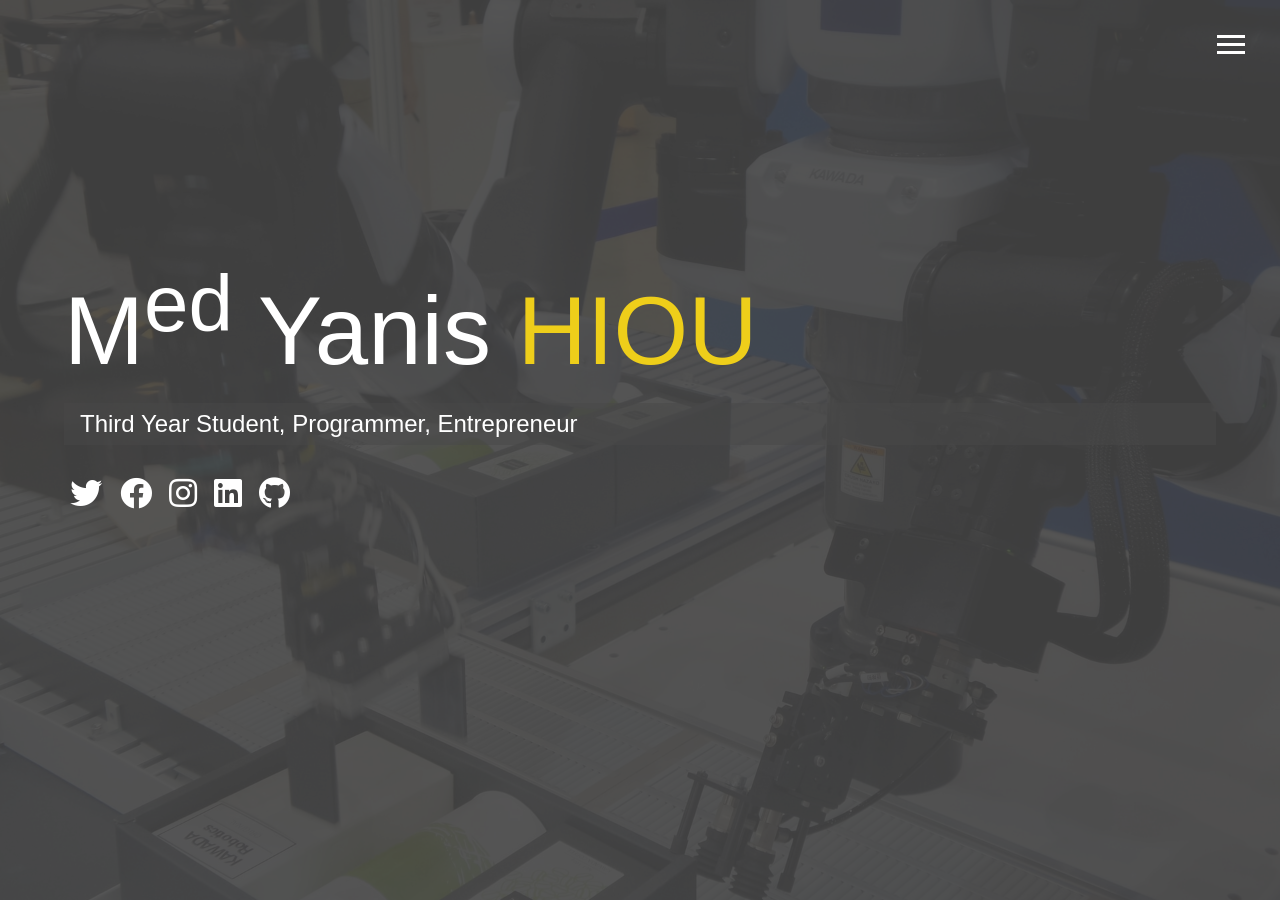
<file: index.html>
<!DOCTYPE html>
<html lang="en">

<head>
  <!-- Google Analytics -->
  <!-- Global site tag (gtag.js) - Google Analytics -->
<script async src="https://www.googletagmanager.com/gtag/js?id=UA-175466393-1"></script>
<script>
  window.dataLayer = window.dataLayer || [];
  function gtag(){dataLayer.push(arguments);}
  gtag('js', new Date());

  gtag('config', 'UA-175466393-1');
</script>


  <meta charset="UTF-8">
  <meta name="viewport" content="width=device-width, initial-scale=1.0">
  <meta http-equiv="X-UA-Compatible" content="ie=edge">
  <link rel="stylesheet" href="https://use.fontawesome.com/releases/v5.2.0/css/all.css" integrity="sha384-hWVjflwFxL6sNzntih27bfxkr27PmbbK/iSvJ+a4+0owXq79v+lsFkW54bOGbiDQ"
    crossorigin="anonymous">

  <link rel="stylesheet" href="css/main.css">
  <title>Welcome To My Portfolio</title>
</head>

<body id="bg-img">
  <header>
    <div class="menu-btn">
      <div class="btn-line"></div>
      <div class="btn-line"></div>
      <div class="btn-line"></div>
    </div>

    <nav class="menu">
      <div class="menu-branding">
        <div class="portrait">
        </div>
      </div>
      <ul class="menu-nav">
        <li class="nav-item current">
          <a href="index.html" class="nav-link">
            Home
          </a>
        </li>
        <li class="nav-item">
          <a href="about.html" class="nav-link">
            About Me
          </a>
        </li>
        <li class="nav-item">
          <a href="work.html" class="nav-link">
            My Work
          </a>
        </li>
        <li class="nav-item">
          <a href="contact.html" class="nav-link">
            How To Reach Me
          </a>
        </li>
      </ul>
    </nav>
  </header>

  <main id="home">
      <h1 class="lg-heading">
        M<sup>ed</sup> Yanis
        <span class="text-secondary">HIOU</span>
      </h1>
      <h2 class="sm-heading">
        Third Year Student, Programmer, Entrepreneur
      </h2>
    <div class="icons">
      <a href="https://www.twitter.com/MedYanis_HIOU" target="_blank">
        <i class="fab fa-twitter fa-2x"></i>
      </a>
      <a href="https://www.facebook.com/MedYanis.HIOU/" target="_blank">
        <i class="fab fa-facebook fa-2x"></i>
      </a>
      <a href="https://www.instagram.com/MedYanis_HIOU/" target="_blank">
        <i class="fab fa-instagram fa-2x"></i>
      </a>
      <a href="https://www.linkedin.com/in/medyanis-hiou/" target="_blank">
        <i class="fab fa-linkedin fa-2x"></i>
      </a>
      <a href="https://github.com/mohamedyanis" target="_blank">
        <i class="fab fa-github fa-2x"></i>
      </a>
    </div>
  </main>

  <script src="js/main.js"></script>
</body>

</html>
</file>
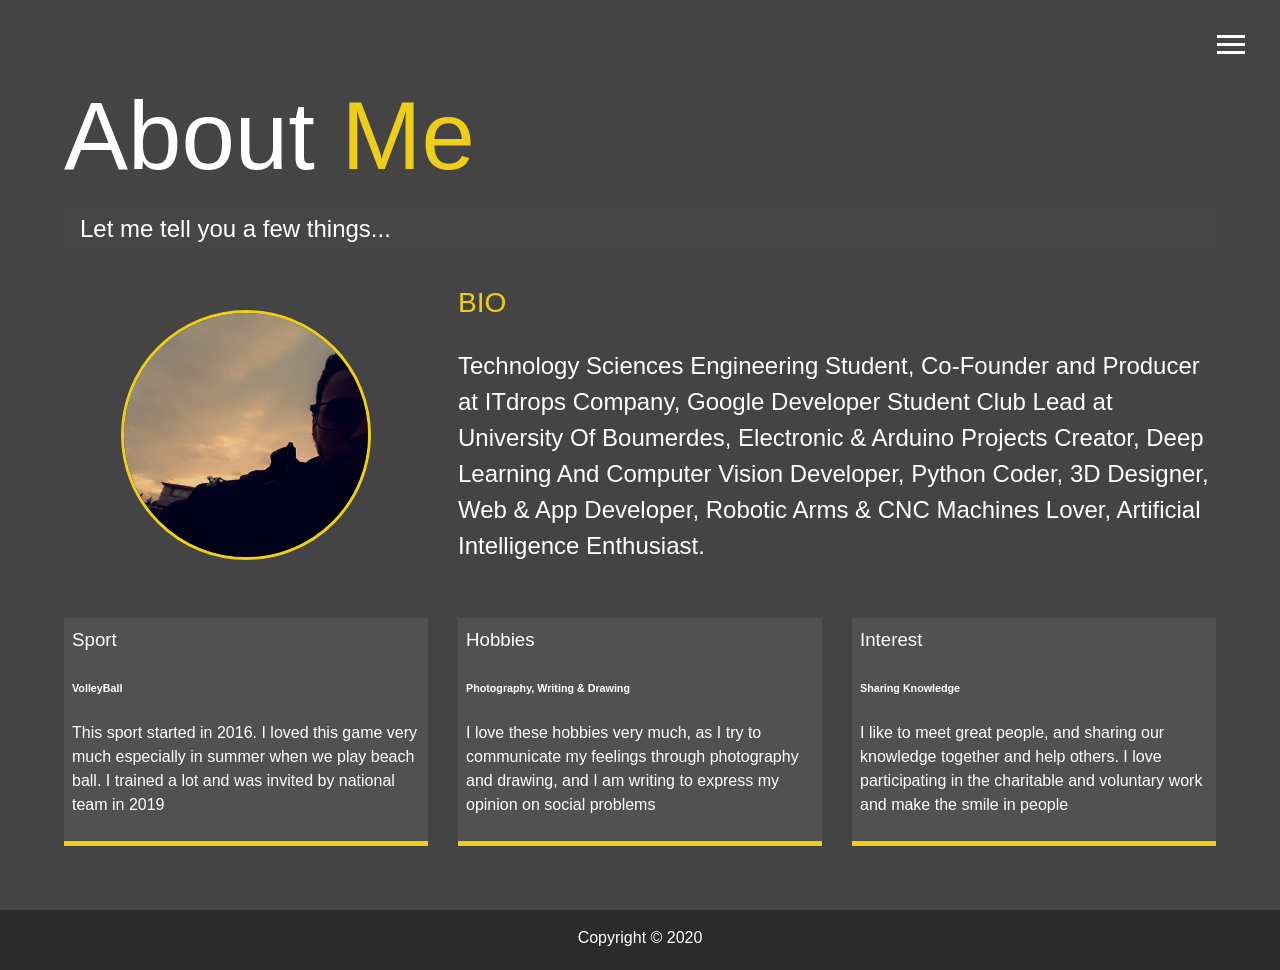
<file: about.html>
<!DOCTYPE html>
<html lang="en">

<head>
  <!-- Google Analytics -->
  <!-- Global site tag (gtag.js) - Google Analytics -->
<script async src="https://www.googletagmanager.com/gtag/js?id=UA-175466393-1"></script>
<script>
  window.dataLayer = window.dataLayer || [];
  function gtag(){dataLayer.push(arguments);}
  gtag('js', new Date());

  gtag('config', 'UA-175466393-1');
</script>


  <meta charset="UTF-8">
  <meta name="viewport" content="width=device-width, initial-scale=1.0">
  <meta http-equiv="X-UA-Compatible" content="ie=edge">
  <link rel="stylesheet" href="https://use.fontawesome.com/releases/v5.2.0/css/all.css" integrity="sha384-hWVjflwFxL6sNzntih27bfxkr27PmbbK/iSvJ+a4+0owXq79v+lsFkW54bOGbiDQ"
    crossorigin="anonymous">

  <link rel="stylesheet" href="css/main.css">
  <title>About Me</title>
</head>

<body>
  <header>
    <div class="menu-btn">
      <div class="btn-line"></div>
      <div class="btn-line"></div>
      <div class="btn-line"></div>
    </div>

    <nav class="menu">
      <div class="menu-branding">
        <div class="portrait"></div>
      </div>
      <ul class="menu-nav">
        <li class="nav-item">
          <a href="index.html" class="nav-link">
            Home
          </a>
        </li>
        <li class="nav-item current">
          <a href="about.html" class="nav-link">
            About Me
          </a>
        </li>
        <li class="nav-item">
          <a href="work.html" class="nav-link">
            My Work
          </a>
        </li>
        <li class="nav-item">
          <a href="contact.html" class="nav-link">
            How To Reach Me
          </a>
        </li>
      </ul>
    </nav>
  </header>

  <main id="about">
    <h1 class="lg-heading">
      About
      <span class="text-secondary">Me</span>
    </h1>
    <h2 class="sm-heading">
      Let me tell you a few things...
    </h2>
    <div class="about-info">
      <img src="img/yanis.jpg" alt="John Doe" class="bio-image" height="250px" width="250px">

      <div class="bio">
        <h3 class="text-secondary">BIO</h3>
        <p>Technology Sciences Engineering Student, Co-Founder and Producer at ITdrops Company, Google Developer Student Club Lead at University Of Boumerdes, Electronic & Arduino Projects Creator, Deep Learning And Computer Vision
        Developer, Python Coder, 3D Designer, Web & App Developer, Robotic Arms & CNC Machines Lover, Artificial Intelligence Enthusiast.</p>
      </div>

      <div class="job job-1">
        <h3>Sport</h3>
        <h6>VolleyBall</h6>
        <p>This sport started in 2016. I loved this game very much especially in summer when we play beach ball. I trained a lot and was invited by national team in 2019</p>
      </div>

      <div class="job job-2">
        <h3>Hobbies</h3>
        <h6>Photography, Writing & Drawing</h6>
        <p>I love these hobbies very much, as I try to communicate my feelings through photography and drawing, and I am writing to express my opinion on social problems</p>
      </div>

      <div class="job job-3">
        <h3>Interest</h3>
        <h6>Sharing Knowledge</h6>
        <p>I like to meet great people, and sharing our knowledge together and help others. I love participating in the charitable and voluntary work and make the smile in people</p>
      </div>
    </div>
  </main>

  <footer id="main-footer">
    Copyright &copy; 2020
  </footer>

  <script src="js/main.js"></script>
</body>

</html>
</file>
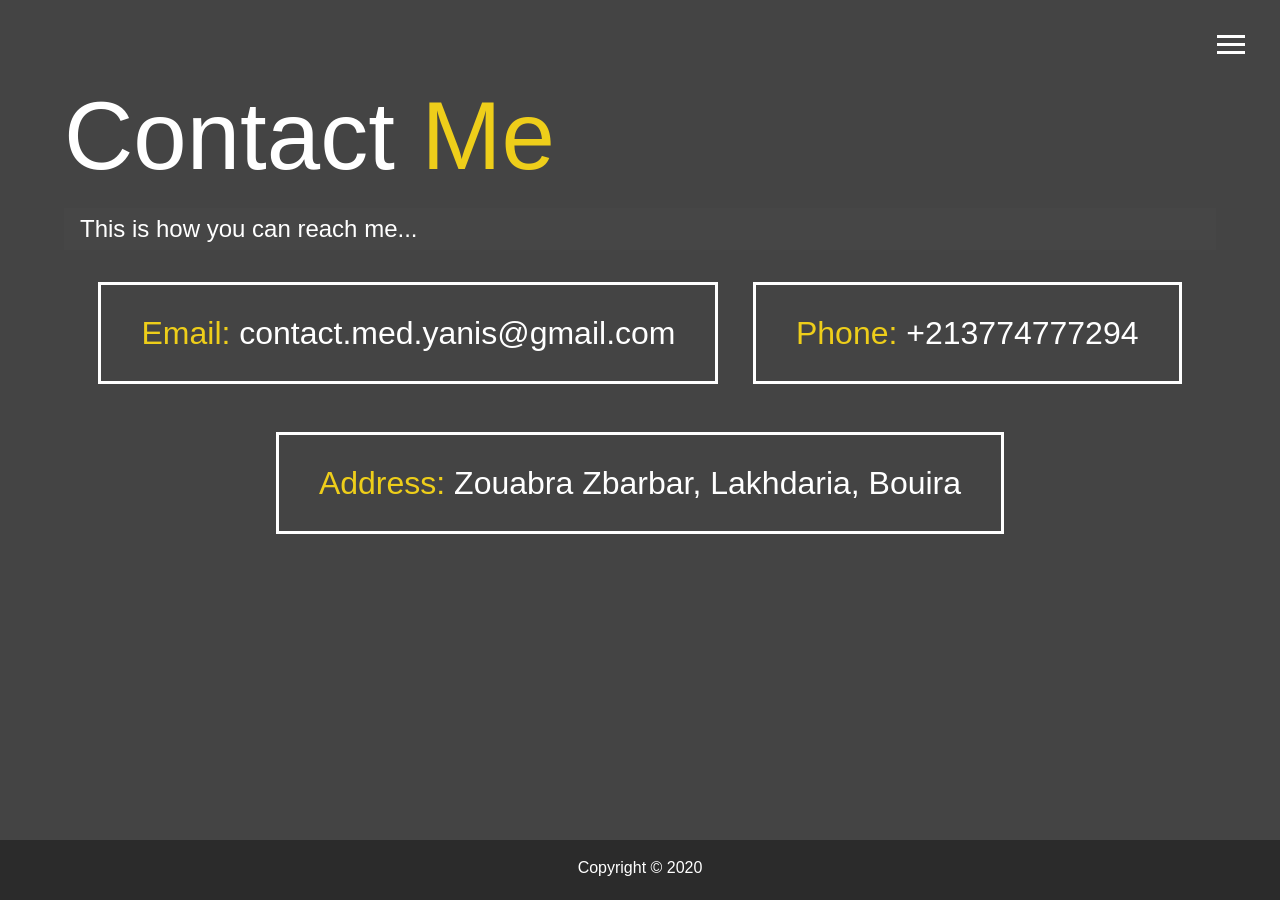
<file: contact.html>
<!DOCTYPE html>
<html lang="en">

<head>
  <!-- Google analytics -->
  <!-- Global site tag (gtag.js) - Google Analytics -->
<script async src="https://www.googletagmanager.com/gtag/js?id=UA-175466393-1"></script>
<script>
  window.dataLayer = window.dataLayer || [];
  function gtag(){dataLayer.push(arguments);}
  gtag('js', new Date());

  gtag('config', 'UA-175466393-1');
</script>


  <meta charset="UTF-8">
  <meta name="viewport" content="width=device-width, initial-scale=1.0">
  <meta http-equiv="X-UA-Compatible" content="ie=edge">
  <link rel="stylesheet" href="https://use.fontawesome.com/releases/v5.2.0/css/all.css" integrity="sha384-hWVjflwFxL6sNzntih27bfxkr27PmbbK/iSvJ+a4+0owXq79v+lsFkW54bOGbiDQ"
    crossorigin="anonymous">

  <link rel="stylesheet" href="css/main.css">
  <title>Contact Me</title>
</head>

<body>
  <header>
    <div class="menu-btn">
      <div class="btn-line"></div>
      <div class="btn-line"></div>
      <div class="btn-line"></div>
    </div>

    <nav class="menu">
      <div class="menu-branding">
        <div class="portrait"></div>
      </div>
      <ul class="menu-nav">
        <li class="nav-item">
          <a href="index.html" class="nav-link">
            Home
          </a>
        </li>
        <li class="nav-item">
          <a href="about.html" class="nav-link">
            About Me
          </a>
        </li>
        <li class="nav-item">
          <a href="work.html" class="nav-link">
            My Work
          </a>
        </li>
        <li class="nav-item current">
          <a href="contact.html" class="nav-link">
            How To Reach Me
          </a>
        </li>
      </ul>
    </nav>
  </header>

  <main id="contact">
    <h1 class="lg-heading">
      Contact
      <span class="text-secondary">Me</span>
    </h1>
    <h2 class="sm-heading">
      This is how you can reach me...
    </h2>
    <div class="boxes">
      <div>
        <span class="text-secondary">Email: </span> <a href="mailto:contact.med.yanis@gmail.com" target="_blank"> contact.med.yanis@gmail.com</a>
      </div>
      <div>
        <span class="text-secondary">Phone: </span> <a href="tel:+213774777294" target="_blank"> +213774777294</a>
      </div>
      <div>
        <span class="text-secondary">Address: </span> <a href="https://goo.gl/maps/kd4V3r7pasyDgNfE6" target="_blank"> Zouabra Zbarbar, Lakhdaria, Bouira</a>
      </div>
    </div>
  </main>

  <footer id="main-footer">
    Copyright &copy; 2020
  </footer>

  <script src="js/main.js"></script>
</body>

</html>
</file>
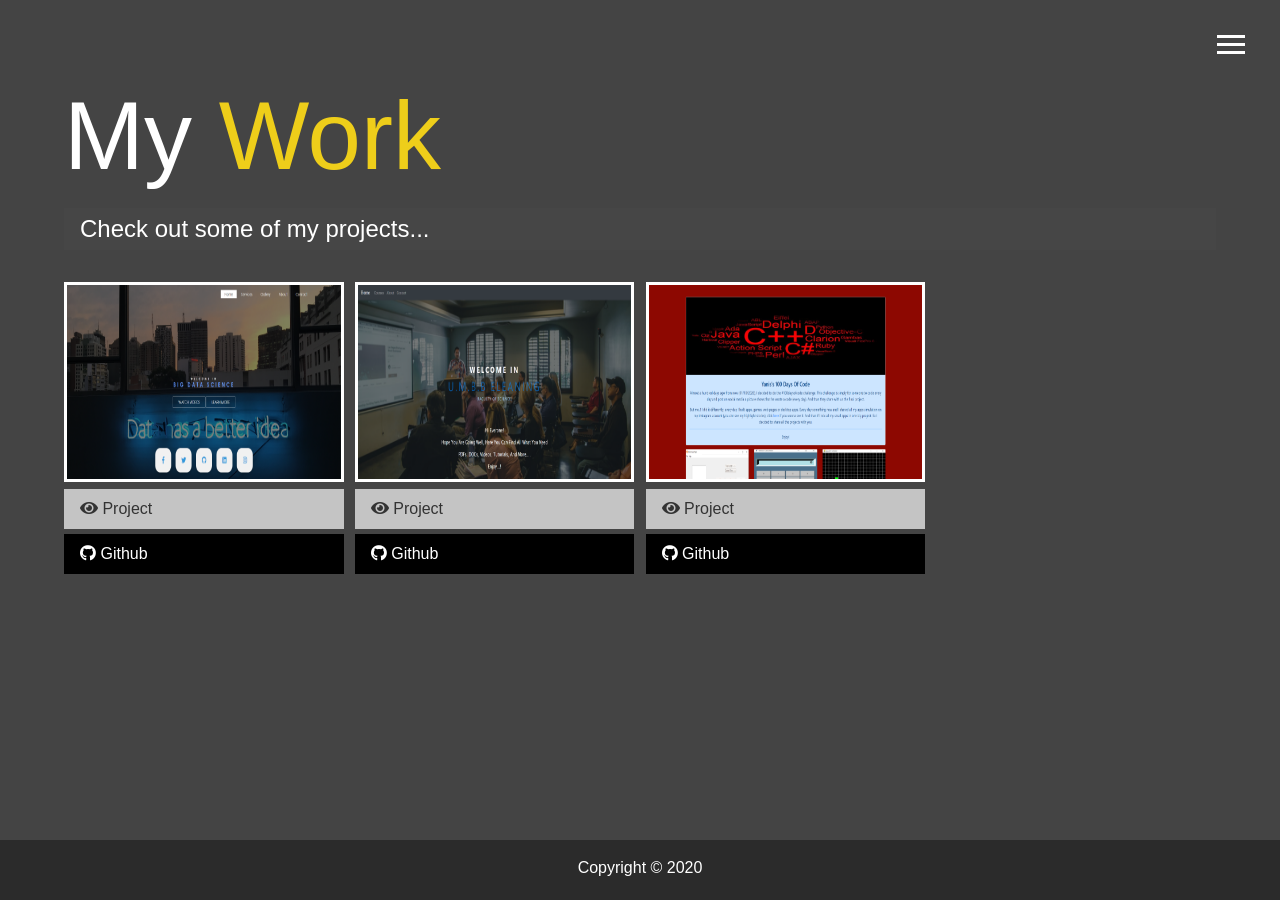
<file: work.html>
<!DOCTYPE html>
<html lang="en">

<head>

  <!-- Google Analytics -->
  <!-- Global site tag (gtag.js) - Google Analytics -->
<script async src="https://www.googletagmanager.com/gtag/js?id=UA-175513365-1"></script>
<script>
  window.dataLayer = window.dataLayer || [];
  function gtag(){dataLayer.push(arguments);}
  gtag('js', new Date());

  gtag('config', 'UA-175513365-1');
</script>


  <meta charset="UTF-8">
  <meta name="viewport" content="width=device-width, initial-scale=1.0">
  <meta http-equiv="X-UA-Compatible" content="ie=edge">
  <link rel="stylesheet" href="https://use.fontawesome.com/releases/v5.2.0/css/all.css" integrity="sha384-hWVjflwFxL6sNzntih27bfxkr27PmbbK/iSvJ+a4+0owXq79v+lsFkW54bOGbiDQ"
    crossorigin="anonymous">

  <link rel="stylesheet" href="css/main.css">
  <title>View My Work</title>
</head>

<body>
  <header>
    <div class="menu-btn">
      <div class="btn-line"></div>
      <div class="btn-line"></div>
      <div class="btn-line"></div>
    </div>

    <nav class="menu">
      <div class="menu-branding">
        <div class="portrait"></div>
      </div>
      <ul class="menu-nav">
        <li class="nav-item">
          <a href="index.html" class="nav-link">
            Home
          </a>
        </li>
        <li class="nav-item">
          <a href="about.html" class="nav-link">
            About Me
          </a>
        </li>
        <li class="nav-item current">
          <a href="work.html" class="nav-link">
            My Work
          </a>
        </li>
        <li class="nav-item">
          <a href="contact.html" class="nav-link">
            How To Reach Me
          </a>
        </li>
      </ul>
    </nav>
  </header>

  <main id="work">
    <h1 class="lg-heading">
      My
      <span class="text-secondary">Work</span>
    </h1>
    <h2 class="sm-heading">
      Check out some of my projects...
    </h2>
    <div class="projects">
      <div class="item">
        <a href="#!">
          <img src="img/bigdatasite.png" alt="Project" style="height:200px;">
        </a>
        <a href="http://big-data.ml" class="btn-light" target="_blank">
          <i class="fas fa-eye"></i> Project
        </a>
        <a href="https://github.com/mohamedyanis/BIG_DATA_WebSite" class="btn-dark" target="_blank">
          <i class="fab fa-github"></i> Github
        </a>
      </div>
      <div class="item">
        <a href="#!">
          <img src="img/webpicc.png" alt="Project" style="height:200px;">
        </a>
        <a href="https://st-learning.netlify.app" class="btn-light" target="_blank">
          <i class="fas fa-eye"></i> Project
        </a>
        <a href="https://github.com/mohamedyanis/elearning_website" class="btn-dark" target="_blank">
          <i class="fab fa-github"></i> Github
        </a>
      </div>
      <div class="item">
        <a href="#!">
          <img src="img/1dc.png" alt="Project" style="height:200px;">
        </a>
        <a href="http://y100daysofcode.ml" class="btn-light" target="_blank">
          <i class="fas fa-eye"></i> Project
        </a>
        <a href="https://github.com/mohamedyanis/elearning_website" class="btn-dark" target="_blank">
          <i class="fab fa-github"></i> Github
        </a>
      </div>
    </div>
  </main>

  <footer id="main-footer">
    Copyright &copy; 2020
  </footer>

  <script src="js/main.js"></script>
</body>

</html>
</file>
<file: css/main.css>
.menu-btn {
  position: absolute;
  z-index: 3;
  right: 35px;
  top: 35px;
  cursor: pointer;
  transition: all 0.5s ease-out; }
  .menu-btn .btn-line {
    width: 28px;
    height: 3px;
    margin: 0 0 5px 0;
    background: #fff;
    transition: all 0.5s ease-out; }
  .menu-btn.close {
    transform: rotate(180deg); }
    .menu-btn.close .btn-line:nth-child(1) {
      transform: rotate(45deg) translate(5px, 5px); }
    .menu-btn.close .btn-line:nth-child(2) {
      opacity: 0; }
    .menu-btn.close .btn-line:nth-child(3) {
      transform: rotate(-45deg) translate(7px, -6px); }

.menu {
  position: fixed;
  top: 0;
  width: 100%;
  opacity: 0.9;
  visibility: hidden; }
  .menu.show {
    visibility: visible; }
  .menu-branding, .menu-nav {
    display: flex;
    flex-flow: column wrap;
    align-items: center;
    justify-content: center;
    float: left;
    width: 50%;
    height: 100vh;
    overflow: hidden; }
  .menu-nav {
    margin: 0;
    padding: 0;
    background: #373737;   /*#373737;*/
    list-style: none;
    transform: translate3d(0, -100%, 0);
    transition: all 0.5s ease-out; }
    .menu-nav.show {
      transform: translate3d(0, 0, 0); }
  .menu-branding {
    background: #444;     /*#444;*/
    transform: translate3d(0, 100%, 0);
    transition: all 0.5s ease-out; }
    .menu-branding.show {
      transform: translate3d(0, 0, 0); }
    .menu-branding .portrait {
      width: 250px;
      height: 250px;
      background: url("../img/portrait.jpg");
      border-radius: 50%;
      border: solid 3px #eece1a; }
  .menu .nav-item {
    transform: translate3d(600px, 0, 0);
    transition: all 0.5s ease-out; }
    .menu .nav-item.show {
      transform: translate3d(0, 0, 0); }
    .menu .nav-item.current > a {
      color: #eece1a; }
  .menu .nav-link {
    display: inline-block;
    position: relative;
    font-size: 30px;
    text-transform: uppercase;
    padding: 1rem 0;
    font-weight: 300;
    color: #fff;
    text-decoration: none;
    transition: all 0.5s ease-out; }
    .menu .nav-link:hover {
      color: chartreuse;
        transform: scale(1.25)
}

.nav-item:nth-child(1) {
  transition-delay: 0.1s; }

.nav-item:nth-child(2) {
  transition-delay: 0.2s; }

.nav-item:nth-child(3) {
  transition-delay: 0.3s; }

.nav-item:nth-child(4) {
  transition-delay: 0.4s; }

* {
  box-sizing: border-box; }

body {
  background: #444;
  color: #fff;
  height: 100%;
  margin: 0;
  font-family: 'Segoe UI', Tahoma, Geneva, Verdana, sans-serif;
  line-height: 1.5; }
  body#bg-img {
    background: url(../img/background.jpg);
    background-attachment: fixed;
    background-size: cover; }
    body#bg-img:after {
      content: '';
      position: absolute;
      top: 0;
      right: 0;
      width: 100%;
      height: 100%;
      z-index: -1;
      background: rgba(68, 68, 68, 0.9); }

h1,
h2,
h3 {
  margin: 0;
  font-weight: 350; }
  h1.lg-heading,
  h2.lg-heading,
  h3.lg-heading {
  font-size: 6rem; }
  h1.sm-heading,
  h2.sm-heading,
  h3.sm-heading {
    margin-bottom: 2rem;
    padding: 0.2rem 1rem;
    background: rgba(73, 73, 73, 0.5); }

a {
  color: #fff;
  text-decoration: none; }

header {
  position: fixed;
  z-index: 2;
  width: 100%; }

.text-secondary {
  color: #eece1a; }

main {
  padding: 4rem;
  min-height: calc(100vh - 60px); }
  main .icons {
    margin-top: 1rem; }
    main .icons a {
      padding: 0.4rem; }
      main .icons a:hover {
        color: #eece1a;
        transition: all 0.5s ease-out; }
  main#home {
    overflow: hidden; }
    main#home h1 {
      margin-top: 20vh; }

.about-info {
  display: grid;
  grid-gap: 30px;
  grid-template-areas: 'bioimage bio bio' 'job1 job2 job3';
  grid-template-columns: repeat(3, 1fr); }
  .about-info .bio-image {
    grid-area: bioimage;
    margin: auto;
    border-radius: 50%;
    border: #eece1a 3px solid; }
  .about-info .bio {
    grid-area: bio;
    font-size: 1.5rem; }
  .about-info .job-1 {
    grid-area: job1; }
  .about-info .job-2 {
    grid-area: job2; }
  .about-info .job-3 {
    grid-area: job3; }
  .about-info .job {
    background: #515151;
    padding: 0.5rem;
    border-bottom: #eece1a 5px solid; }

.projects {
  display: grid;
  grid-gap: 0.7rem;
  grid-template-columns: repeat(3, 1fr); }
  .projects img {
    width: 100%;
    border: 3px #fff solid; }
    .projects img:hover {
      opacity: 0.5;
      border-color: #eece1a;
      transition: all 0.5s ease-out; }

.boxes {
  display: flex;
  flex-wrap: wrap;
  justify-content: space-evenly;
  align-items: center;
  margin-top: 1rem; }
  .boxes div {
    font-size: 2rem;
    border: 3px #fff solid;
    padding: 1.5rem 2.5rem;
    margin-bottom: 3rem;
    transition: all 0.5s ease-out; }
    .boxes div:hover {
      padding: 0.5rem 1.5rem;
      background: #eece1a;
      color: #000; }
      .boxes div:hover span {
        color: #000; }

.btn, .btn-dark, .btn-light {
  display: block;
  padding: 0.5rem 1rem;
  border: 0;
  margin-bottom: 0.3rem; }
  .btn:hover, .btn-dark:hover, .btn-light:hover {
    background: #eece1a;
    color: #000; }

.btn-dark {
  background: black;
  color: #fff; }

.btn-light {
  background: #c4c4c4;
  color: #333; }

#main-footer {
  text-align: center;
  padding: 1rem;
  background: #2b2b2b;
  color: #fff;
  height: 60px; }

@media screen and (min-width: 1171px) {
  .projects {
    grid-template-columns: repeat(4, 1fr); } }

@media screen and (min-width: 769px) and (max-width: 1170px) {
  .projects {
    grid-template-columns: repeat(3, 1fr); } }

@media screen and (max-width: 768px) {
  main {
    align-items: center;
    text-align: center; }
    main .lg-heading {
      line-height: 1;
      margin-bottom: 1rem; }
  ul.menu-nav,
  div.menu-branding {
    float: none;
    width: 100%;
    min-height: 0; }
    ul.menu-nav.show,
    div.menu-branding.show {
      transform: translate3d(0, 0, 0); }
  .menu-nav {
    height: 75vh;
    transform: translate3d(-100%, 0, 0);
    font-size: 24px; }
  .menu-branding {
    height: 25vh;
    transform: translate3d(100%, 0, 0); }
    .menu-branding .portrait {
      background: url("../img/portrait_small.jpg");
      width: 114px;
      height: 115px; }
  .about-info {
    grid-template-areas: 'bioimage' 'bio' 'job1' 'job2' 'job3';
    grid-template-columns: 1fr; }
  .projects {
    grid-template-columns: repeat(2, 1fr); } }

@media screen and (max-width: 500px) {
  main {
    padding: 2rem; }
    main #home h1 {
      margin-top: 10vh; }
    main .lg-heading {
      margin-top: 1rem;
      font-size: 5rem; }
  .projects {
    grid-template-columns: 1fr; } }
</file>
